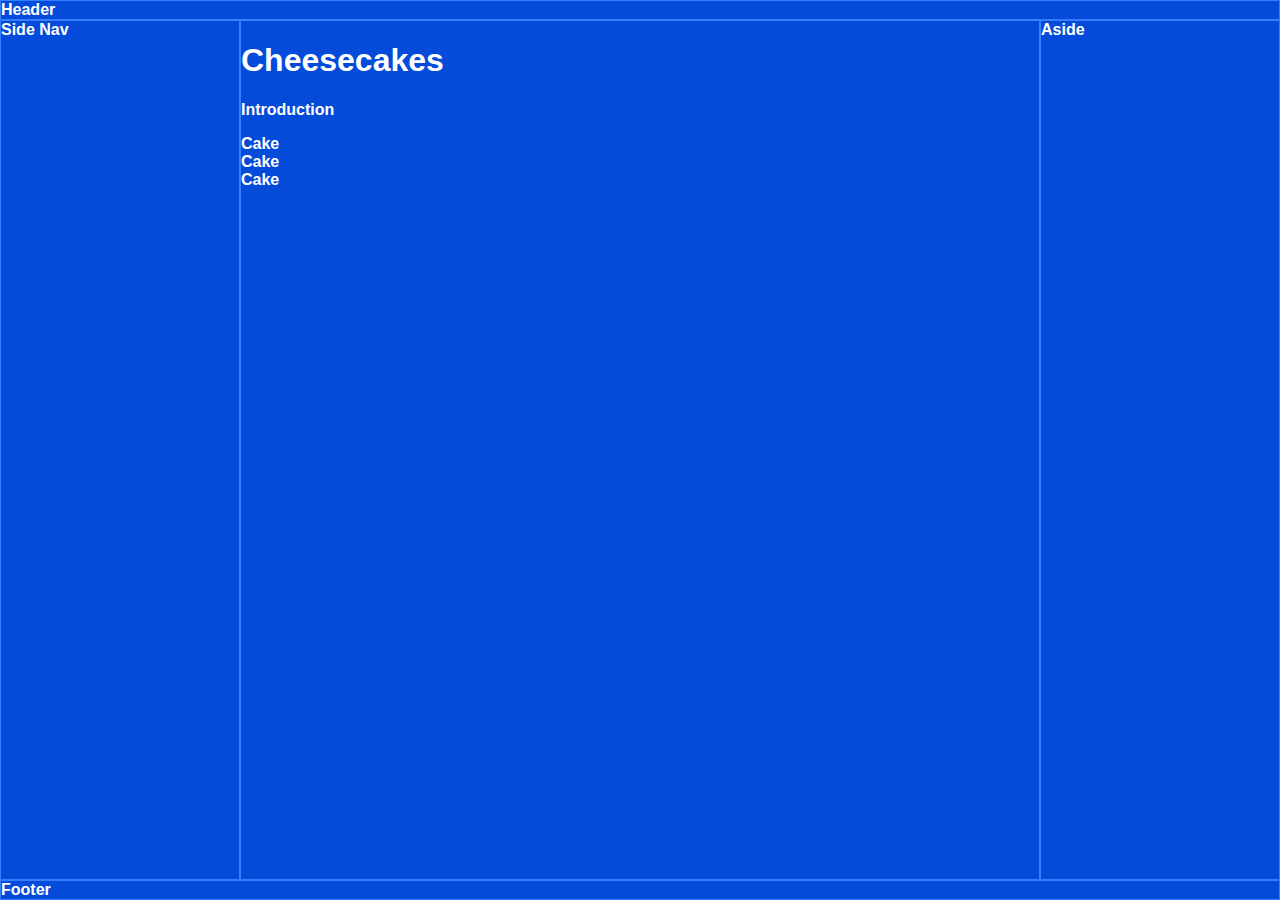
<file: index.html>
<!DOCTYPE html>
<html lang="en">

  <head>
    <meta charset="utf-8">
    <meta name="viewport" content="width=device-width, initial-scale=1">
    <title>CSS Grid</title>
    <link rel="stylesheet" href="css/display.css">
    <link rel="stylesheet" href="css/css-grid.css">
  </head>

  <body>
    <header>Header</header>
    <nav>Side Nav</nav>
    <main>
      <section>
        <h1>Cheesecakes</h1>
        <p>Introduction</p>
      </section>
      <section>Cake</section>
      <section>Cake</section>
      <section>Cake</section>
    </main>
    <aside>Aside</aside>
    <footer>Footer</footer>
  </body>

</html>
</file>
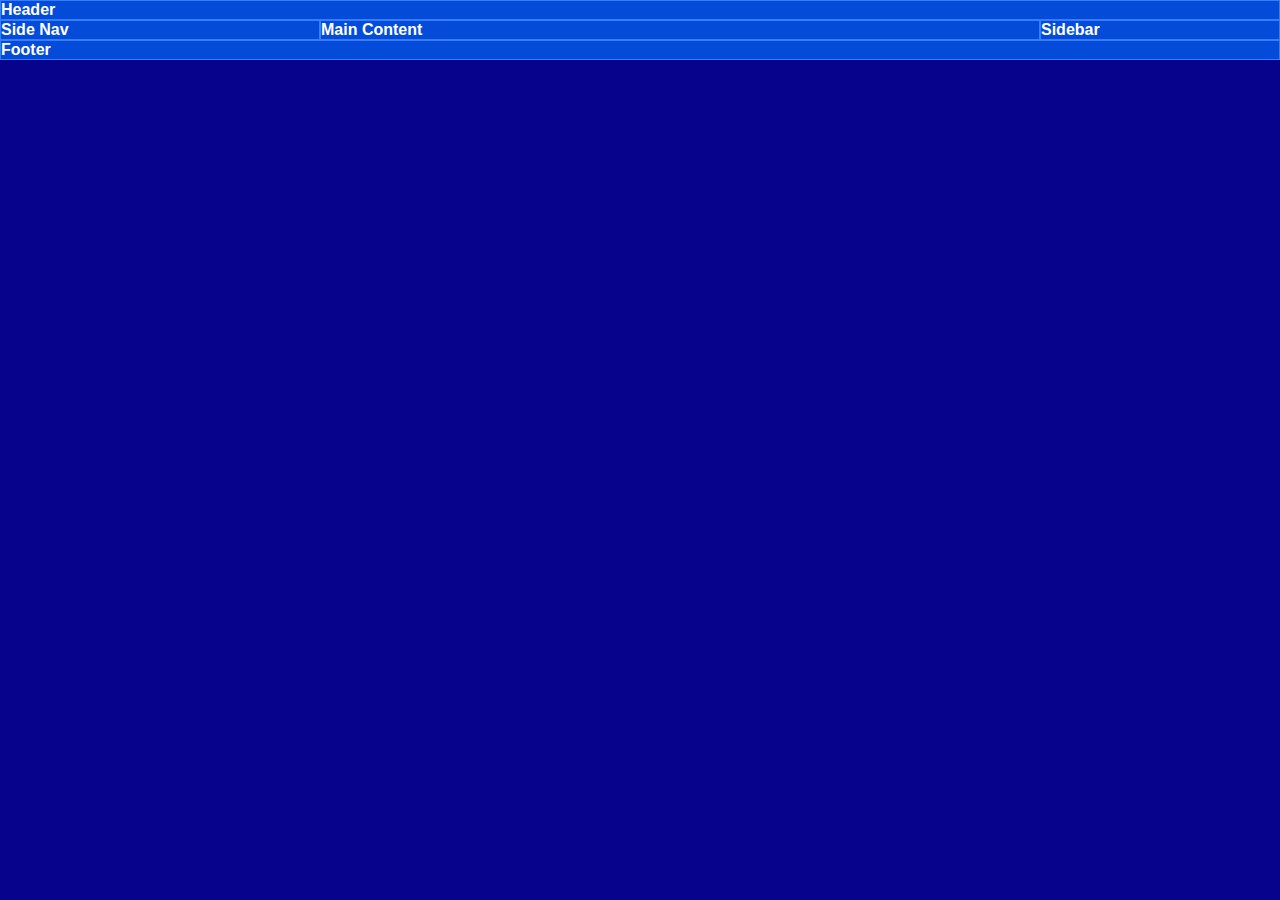
<file: 02/demos/m2/float-grid/layout-float.html>
<!doctype html>
<html lang="en">
<head>
    <meta charset="utf-8">
    <meta name="viewport" content="width=device-width, initial-scale=1">
    <title>Holy Grail Layout - Float</title>
    <link rel="stylesheet" href="css/shared.css">
    <link rel="stylesheet" href="css/float.css">
</head>
<body>
<header>Header</header>
<div class="container">
    <nav>Side Nav</nav>
    <main>Main Content</main>
    <aside>Sidebar</aside>
</div>
<footer>Footer</footer>
</body>
</html>
</file>
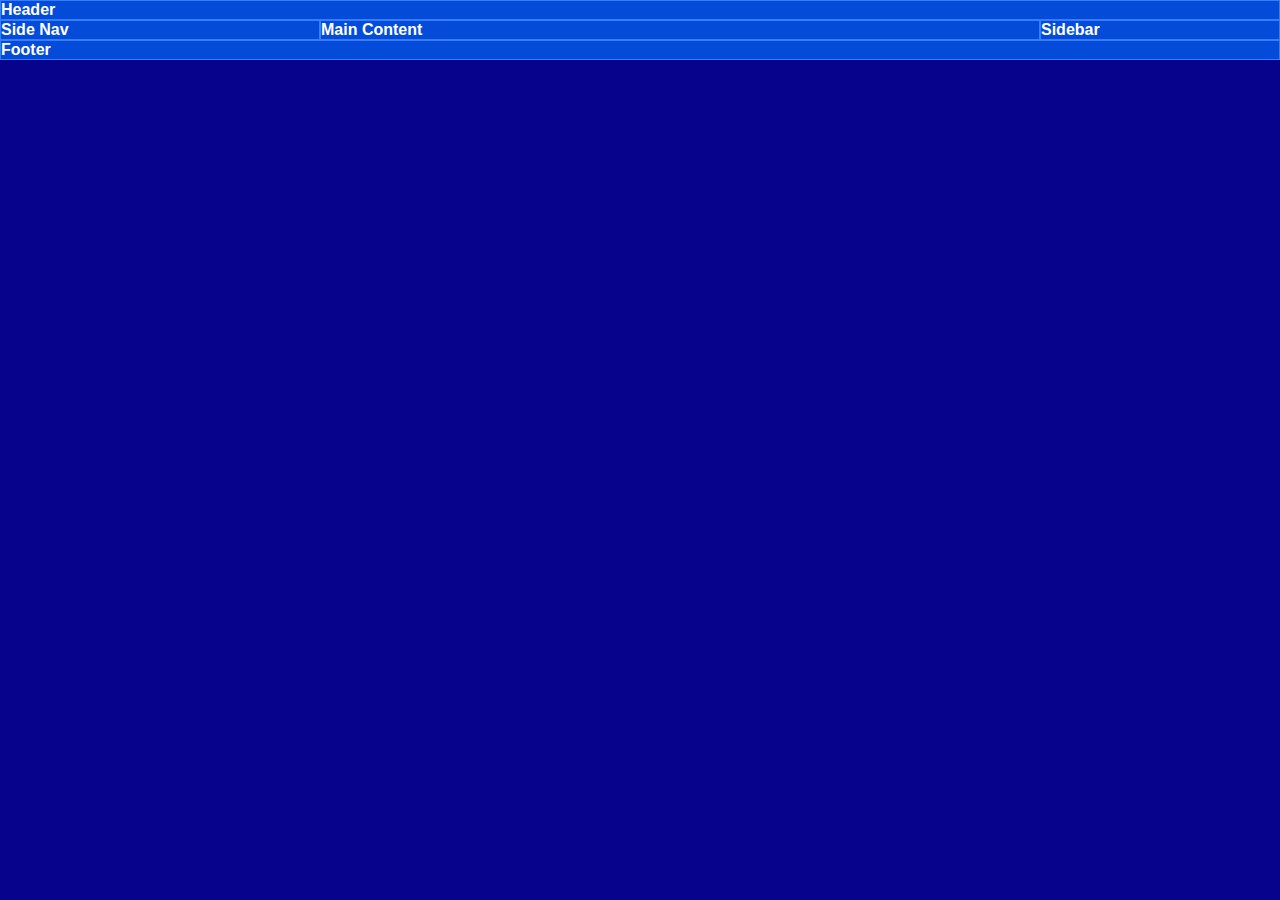
<file: 02/demos/m2/float-grid/layout-grid.html>
<!doctype html>
<html lang="en">
<head>
    <meta charset="utf-8">
    <meta name="viewport" content="width=device-width, initial-scale=1">
    <title>Holy Grail Layout - CSS Grid</title>
    <link rel="stylesheet" href="css/shared.css">
    <link rel="stylesheet" href="css/grid.css">
</head>
<body>
<header>Header</header>
<nav>Side Nav</nav>
<main>Main Content</main>
<aside>Sidebar</aside>
<footer>Footer</footer>
</body>
</html>
</file>
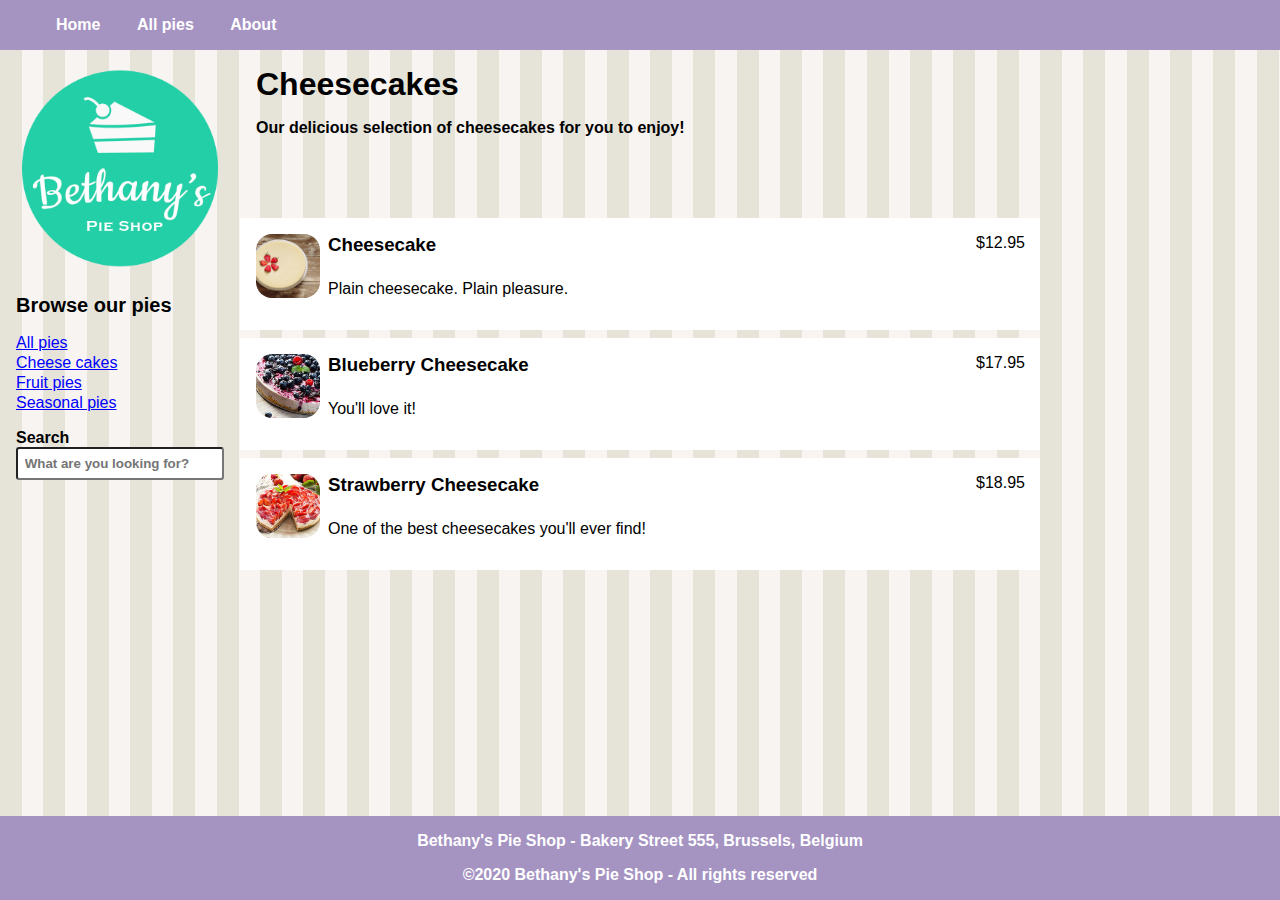
<file: 03/demos/m3/completed-example/up-and-running.html>
<!doctype html>
<html lang="en">
<head>
    <meta charset="utf-8">
    <meta name="viewport" content="width=device-width, initial-scale=1">
    <title>Up and Running - CSS Grid</title>
    <link rel="stylesheet" href="css/display.css">
    <link rel="stylesheet" href="css/css-grid.css">
    <link rel="stylesheet" href="css/pie-shop.css">
</head>
<body>
    <header>
        <nav aria-label="main">
            <ul>
                <li><a href="#">Home</a></li>
                <li><a href="#">All pies</a></li>
                <li><a href="#">About</a></li>
            </ul>
        </nav>
    </header>
    <nav aria-label="sub">
        <a href="#"><img src="img/bethanylogo.png"></a>
        <h2>Browse our pies</h2>
        <ul>
            <li><a href="#">All pies</a></li>
            <li><a href="#">Cheese cakes</a></li>
            <li><a href="#">Fruit pies</a></li>
            <li><a href="#">Seasonal pies</a></li>
        </ul>
        <label for="search">Search</label>
        <input id="search" type="text" placeholder="What are you looking for?">
    </nav>
    <main>
        <section>
            <h1>Cheesecakes</h1>
            <p>Our delicious selection of cheesecakes for you to enjoy!</p>
        </section>
        <article>
            <img src="img/cheesecakesmall.jpg" alt="">
            <h3>Cheesecake</h3>
            <span>$12.95</span>
            <p>Plain cheesecake. Plain pleasure.</p>
        </article>
        <article>
            <img src="img/blueberrycheesecakesmall.jpg" alt="">
            <h3>Blueberry Cheesecake</h3>
            <span>$17.95</span>
            <p>You'll love it!</p>
        </article>
        <article>
            <img src="img/strawberrycheesecakesmall.jpg" alt="">
            <h3>Strawberry Cheesecake</h3>
            <span>$18.95</span>
            <p>One of the best cheesecakes you'll ever find!</p>
        </article>
    </main>
    <aside></aside>
    <footer>
        <p>Bethany's Pie Shop - Bakery Street 555, Brussels, Belgium</p>
        <p>©2020 Bethany's Pie Shop - All rights reserved</p>
    </footer>
</body>
</html>
</file>
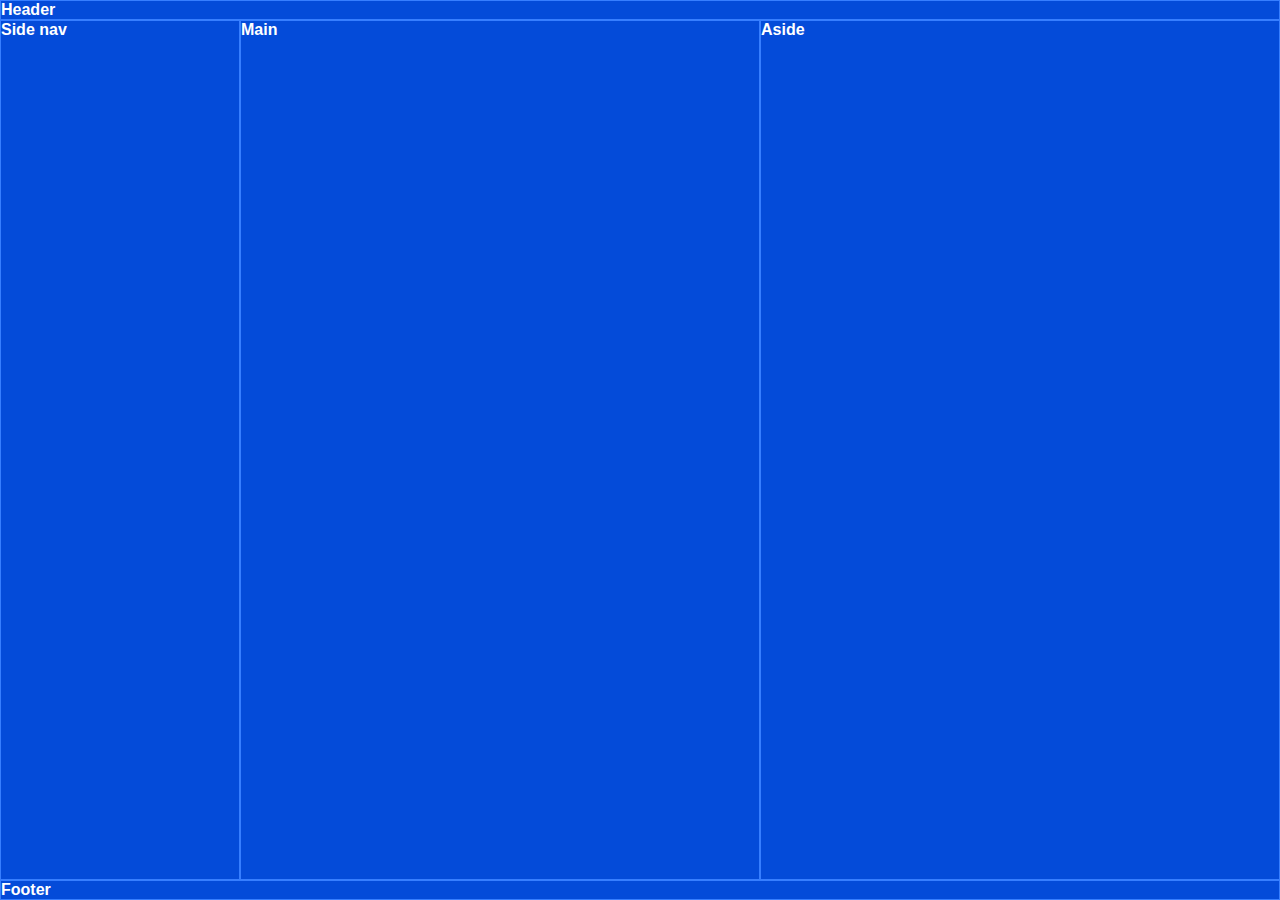
<file: 03/demos/m3/progress/up-and-running.html>
<!doctype html>
<html lang="en">
<head>
    <meta charset="utf-8">
    <meta name="viewport" content="width=device-width, initial-scale=1">
    <title>Up and Running - CSS Grid</title>
    <link rel="stylesheet" href="css/display.css">
    <link rel="stylesheet" href="css/css-grid.css">
</head>
<body>
    <header>Header</header>
    <nav>Side nav</nav>
    <main>Main</main>
    <aside>Aside</aside>
    <footer>Footer</footer>
</body>
</html>
</file>
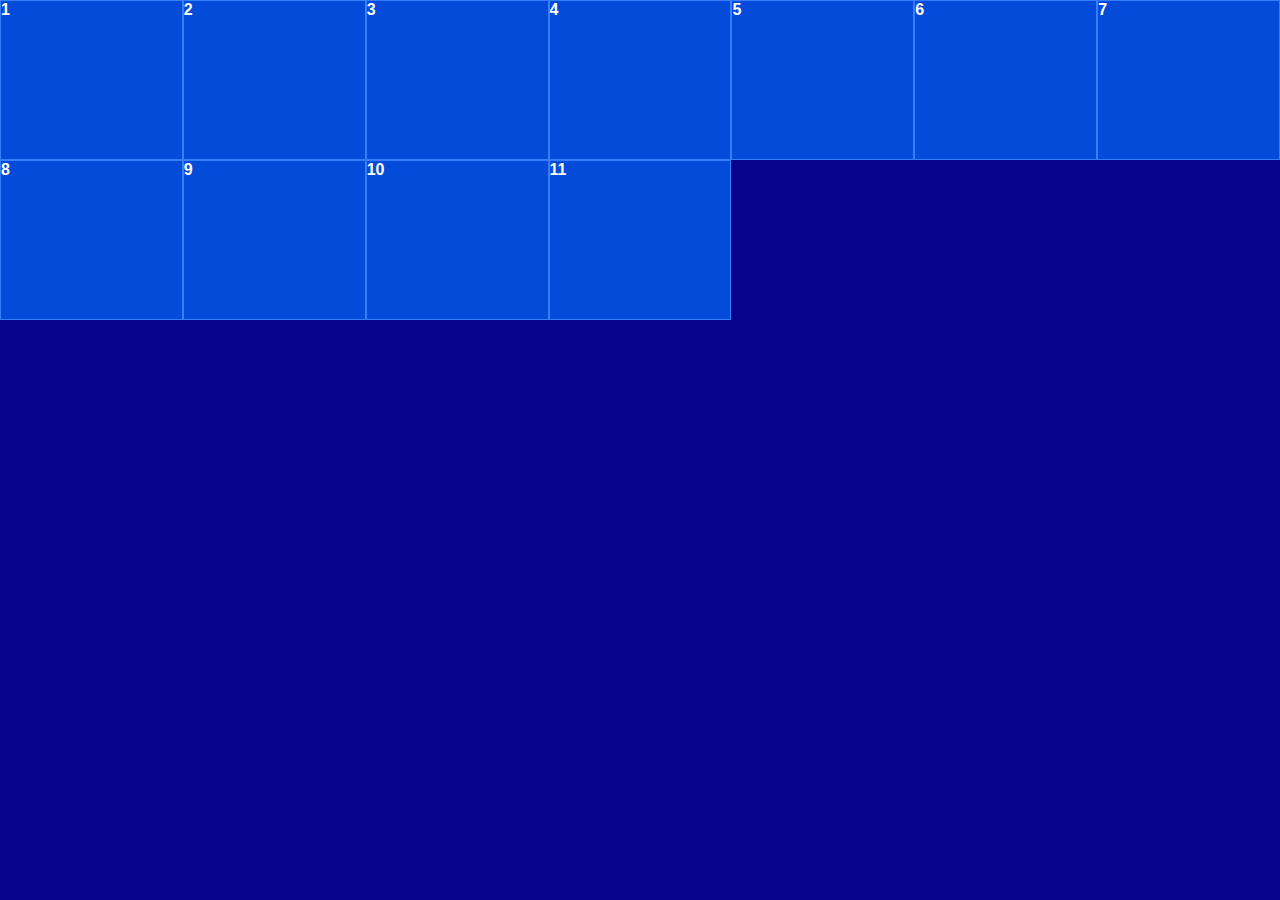
<file: 04/demos/m4/flow/1-flow-en.html>
<!doctype html>
<html lang="en">
<head>
    <meta charset="utf-8">
    <meta name="viewport" content="width=device-width, initial-scale=1">
    <title>Grid Flow - CSS Grid</title>
    <link rel="stylesheet" href="css/shared.css">
    <link rel="stylesheet" href="css/1-flow-en.css">
</head>
<body>
<div class="grid-item">1</div>
<div class="grid-item">2</div>
<div class="grid-item">3</div>
<div class="grid-item">4</div>
<div class="grid-item">5</div>
<div class="grid-item">6</div>
<div class="grid-item">7</div>
<div class="grid-item">8</div>
<div class="grid-item">9</div>
<div class="grid-item">10</div>
<div class="grid-item">11</div>
</body>
</html>
</file>
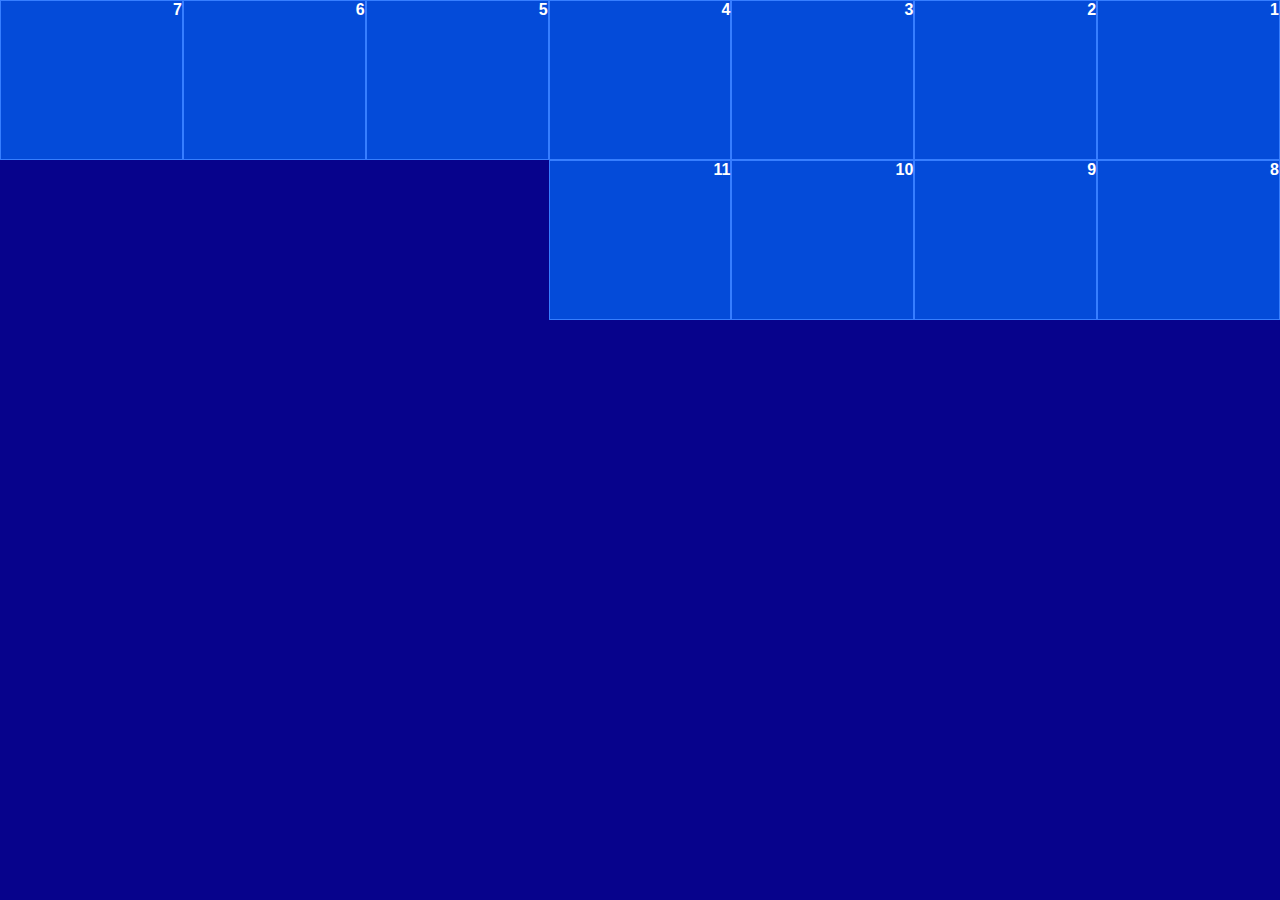
<file: 04/demos/m4/flow/2-flow-he.html>
<!doctype html>
<html lang="he" dir="rtl">
<head>
    <meta charset="utf-8">
    <meta name="viewport" content="width=device-width, initial-scale=1">
    <title>Grid Flow - CSS Grid</title>
    <link rel="stylesheet" href="css/shared.css">
    <link rel="stylesheet" href="css/2-flow-he.css">
</head>
<body>
<div class="grid-item">1</div>
<div class="grid-item">2</div>
<div class="grid-item">3</div>
<div class="grid-item">4</div>
<div class="grid-item">5</div>
<div class="grid-item">6</div>
<div class="grid-item">7</div>
<div class="grid-item">8</div>
<div class="grid-item">9</div>
<div class="grid-item">10</div>
<div class="grid-item">11</div>
</body>
</html>
</file>
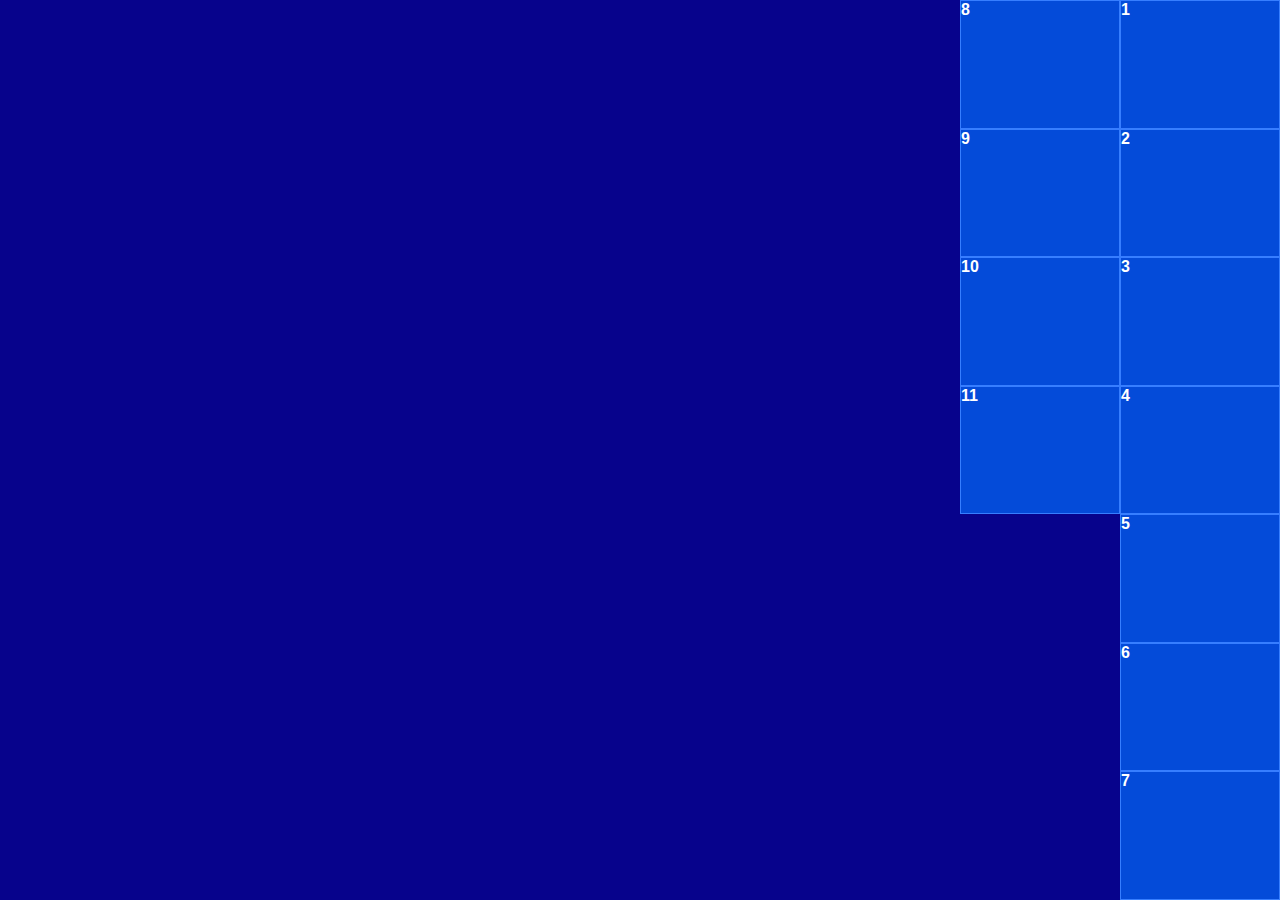
<file: 04/demos/m4/flow/3-flow-jp.html>
<!doctype html>
<html lang="ja">
<head>
    <meta charset="utf-8">
    <meta name="viewport" content="width=device-width, initial-scale=1">
    <title>Grid Flow - CSS Grid</title>
    <link rel="stylesheet" href="css/shared.css">
    <link rel="stylesheet" href="css/3-flow-jp.css">
</head>
<body>
<div class="grid-item">1</div>
<div class="grid-item">2</div>
<div class="grid-item">3</div>
<div class="grid-item">4</div>
<div class="grid-item">5</div>
<div class="grid-item">6</div>
<div class="grid-item">7</div>
<div class="grid-item">8</div>
<div class="grid-item">9</div>
<div class="grid-item">10</div>
<div class="grid-item">11</div>
</body>
</html>
</file>
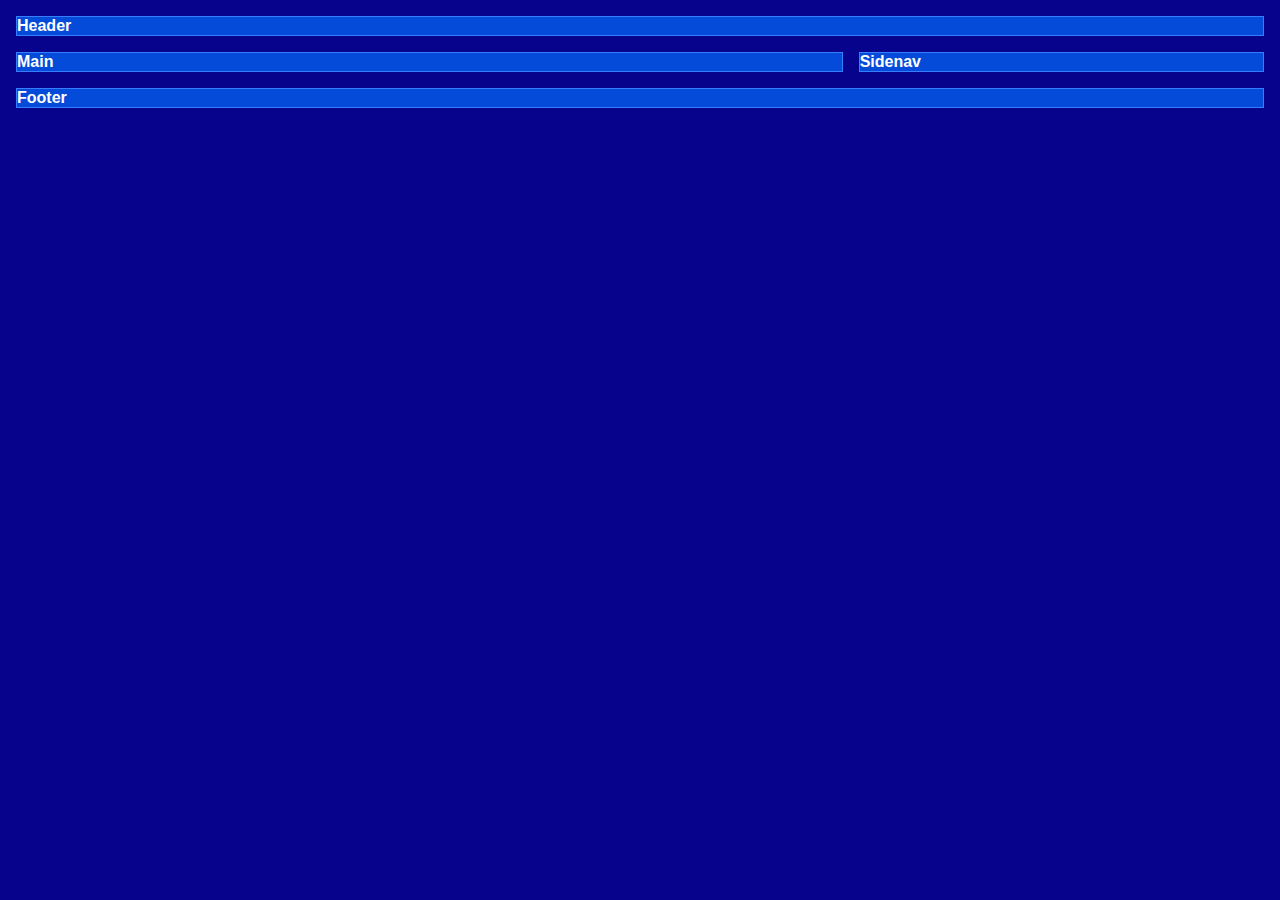
<file: 04/demos/m4/gaps/1-gaps.html>
<!doctype html>
<html lang="en">
<head>
    <meta charset="utf-8">
    <meta name="viewport" content="width=device-width, initial-scale=1">
    <title>Grid Gaps - CSS Grid</title>
    <link rel="stylesheet" href="css/shared.css">
    <link rel="stylesheet" href="css/1-gaps.css">
</head>
<body>
<header class="grid-item">Header</header>
<main class="grid-item">Main</main>
<nav class="grid-item">Sidenav</nav>
<footer class="grid-item">Footer</footer>
</body>
</html>
</file>
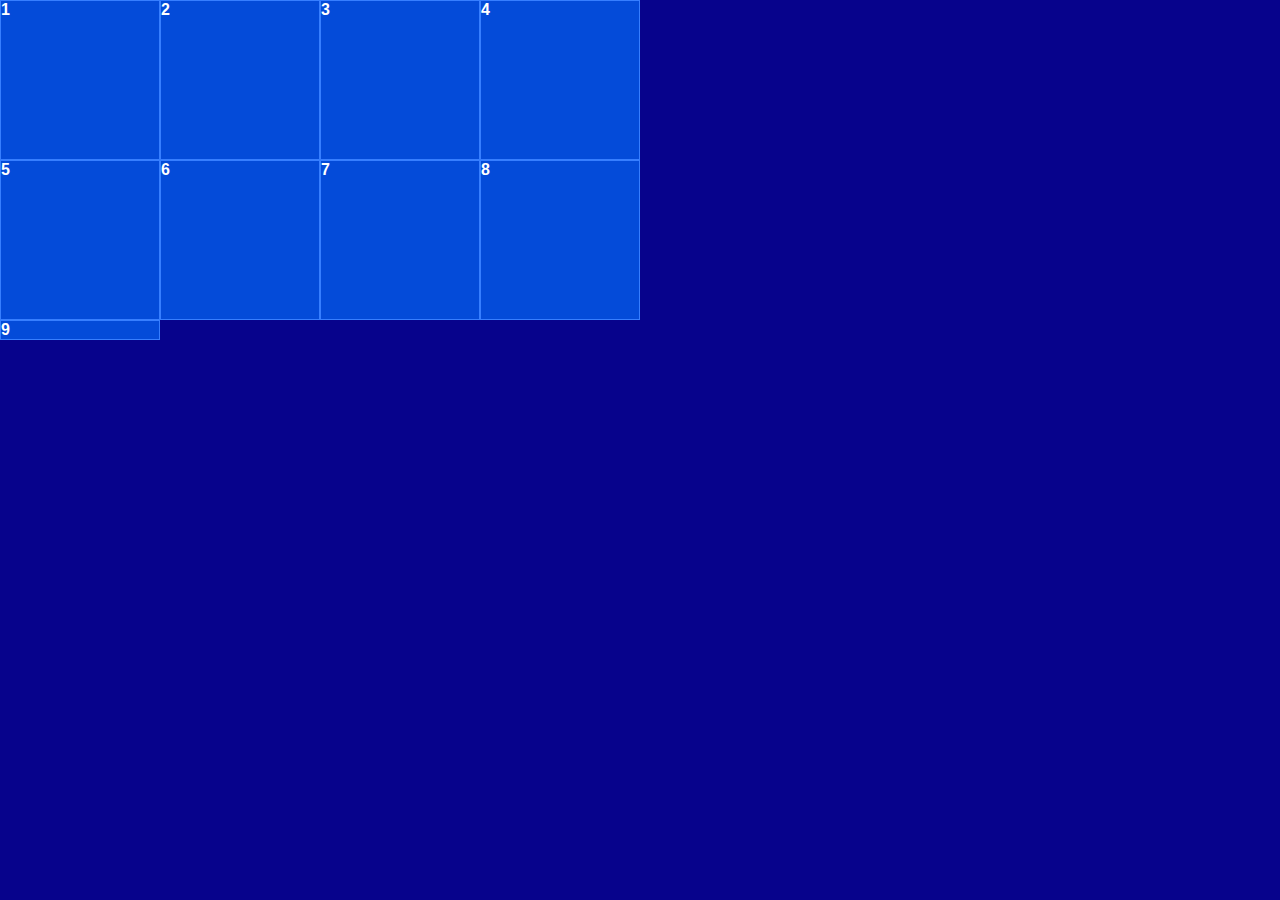
<file: 04/demos/m4/implicit/1-implicit-overflow.html>
<!doctype html>
<html lang="en">
<head>
    <meta charset="utf-8">
    <meta name="viewport" content="width=device-width, initial-scale=1">
    <title>Implicit Grid - CSS Grid</title>
    <link rel="stylesheet" href="css/shared.css">
    <link rel="stylesheet" href="css/1-implicit-overflow.css">
</head>
<body>
<div class="grid-item">1</div>
<div class="grid-item">2</div>
<div class="grid-item">3</div>
<div class="grid-item">4</div>
<div class="grid-item">5</div>
<div class="grid-item">6</div>
<div class="grid-item">7</div>
<div class="grid-item">8</div>
<div class="grid-item">9</div>
</body>
</html>
</file>
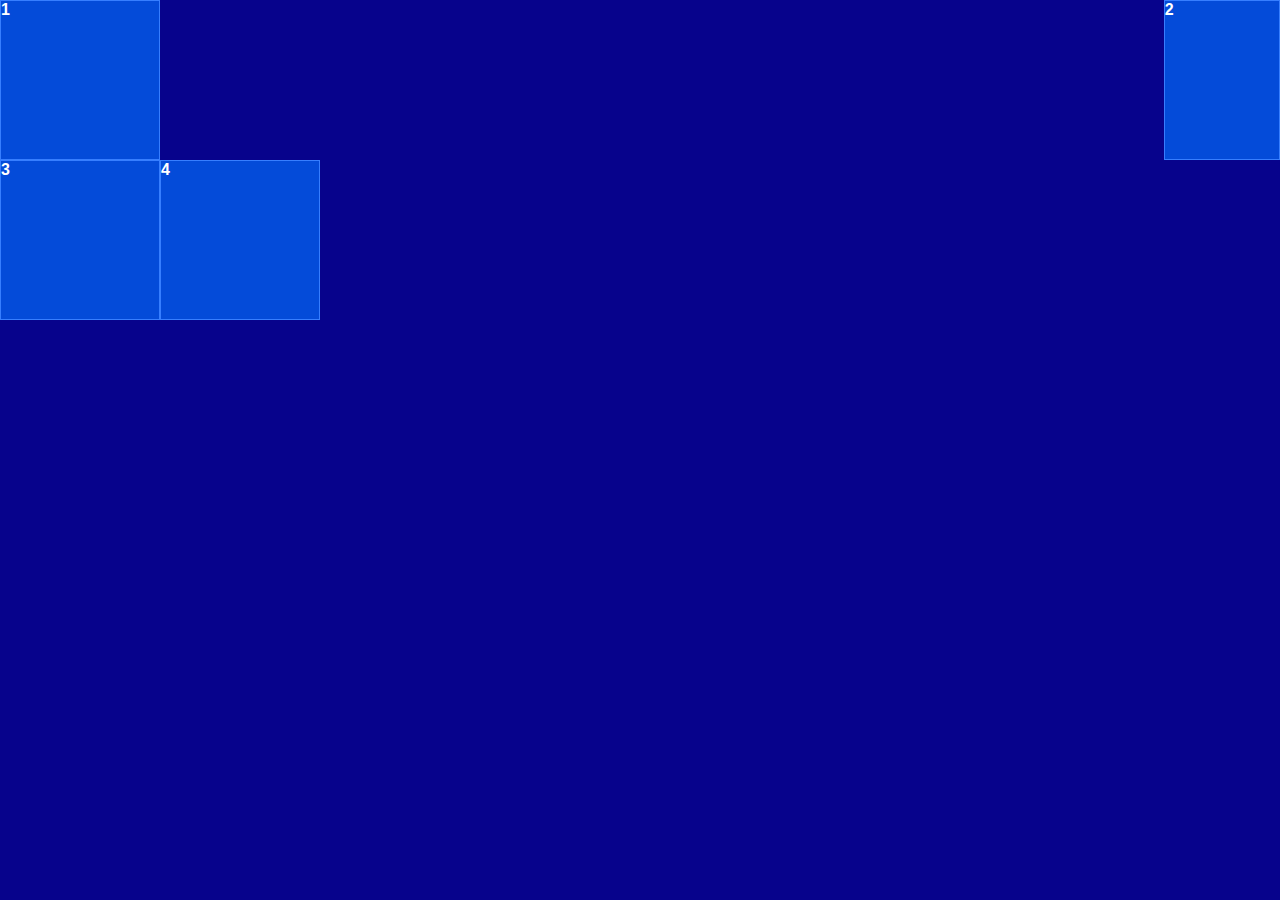
<file: 04/demos/m4/implicit/2-implicit-placement.html>
<!doctype html>
<html lang="en">
<head>
    <meta charset="utf-8">
    <meta name="viewport" content="width=device-width, initial-scale=1">
    <title>Implicit Grid - CSS Grid</title>
    <link rel="stylesheet" href="css/shared.css">
    <link rel="stylesheet" href="css/2-implicit-placement.css">
</head>
<body>
<div class="grid-item">1</div>
<div class="grid-item" id="weird-item">2</div>
<div class="grid-item">3</div>
<div class="grid-item">4</div>
</body>
</html>
</file>
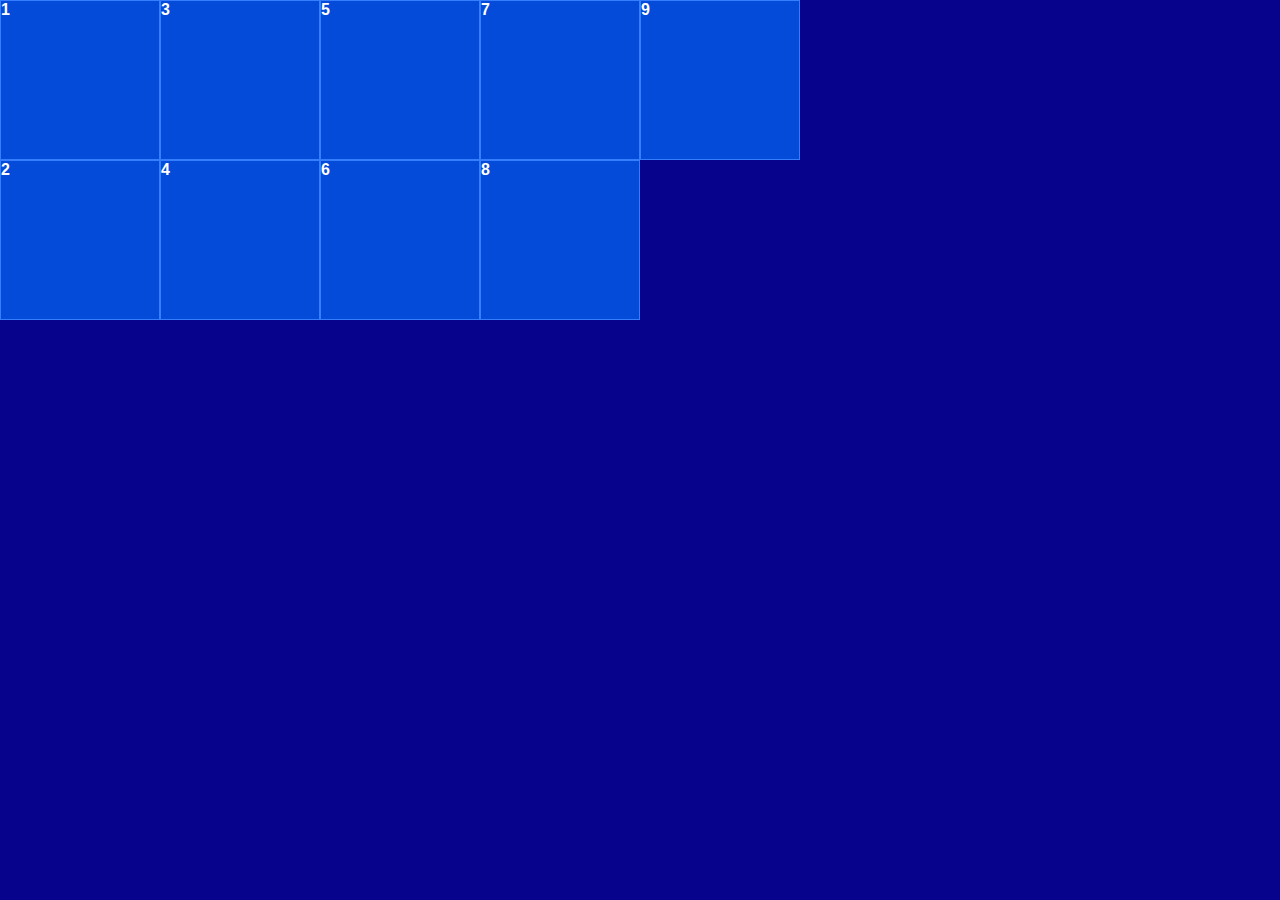
<file: 04/demos/m4/implicit/3-implicit-flow.html>
<!doctype html>
<html lang="en">
<head>
    <meta charset="utf-8">
    <meta name="viewport" content="width=device-width, initial-scale=1">
    <title>Implicit Grid - CSS Grid</title>
    <link rel="stylesheet" href="css/shared.css">
    <link rel="stylesheet" href="css/3-implicit-flow.css">
</head>
<body>
<div class="grid-item">1</div>
<div class="grid-item">2</div>
<div class="grid-item">3</div>
<div class="grid-item">4</div>
<div class="grid-item">5</div>
<div class="grid-item">6</div>
<div class="grid-item">7</div>
<div class="grid-item">8</div>
<div class="grid-item">9</div>
</body>
</html>
</file>
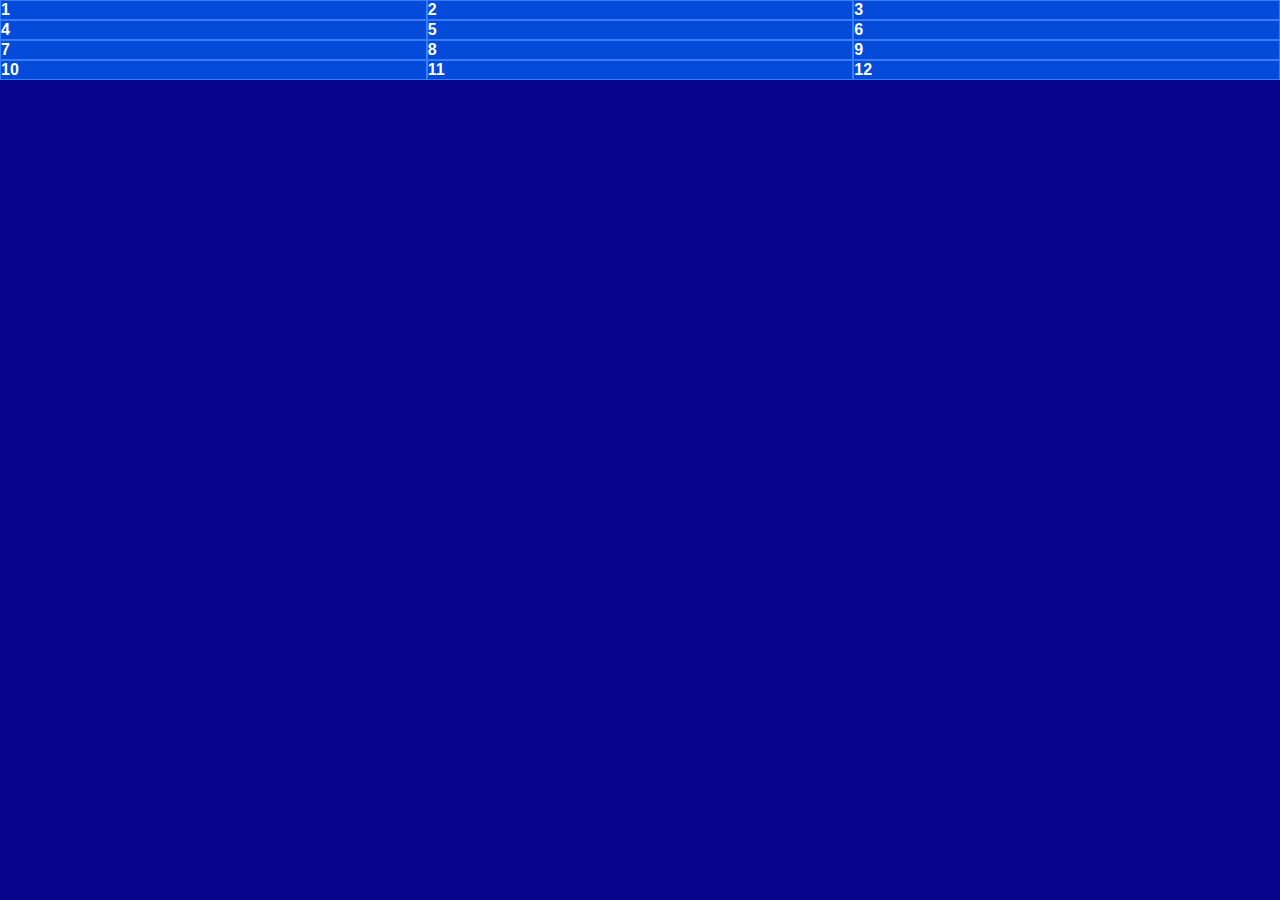
<file: 04/demos/m4/shorthands/1-repeat.html>
<!doctype html>
<html lang="en">
<head>
    <meta charset="utf-8">
    <meta name="viewport" content="width=device-width, initial-scale=1">
    <title>Grid Track Sizes - CSS Grid</title>
    <link rel="stylesheet" href="css/shared.css">
    <link rel="stylesheet" href="css/1-repeat.css">
</head>
<body>
<div class="grid-item">1</div>
<div class="grid-item">2</div>
<div class="grid-item">3</div>
<div class="grid-item">4</div>
<div class="grid-item">5</div>
<div class="grid-item">6</div>
<div class="grid-item">7</div>
<div class="grid-item">8</div>
<div class="grid-item">9</div>
<div class="grid-item">10</div>
<div class="grid-item">11</div>
<div class="grid-item">12</div>
</body>
</html>
</file>
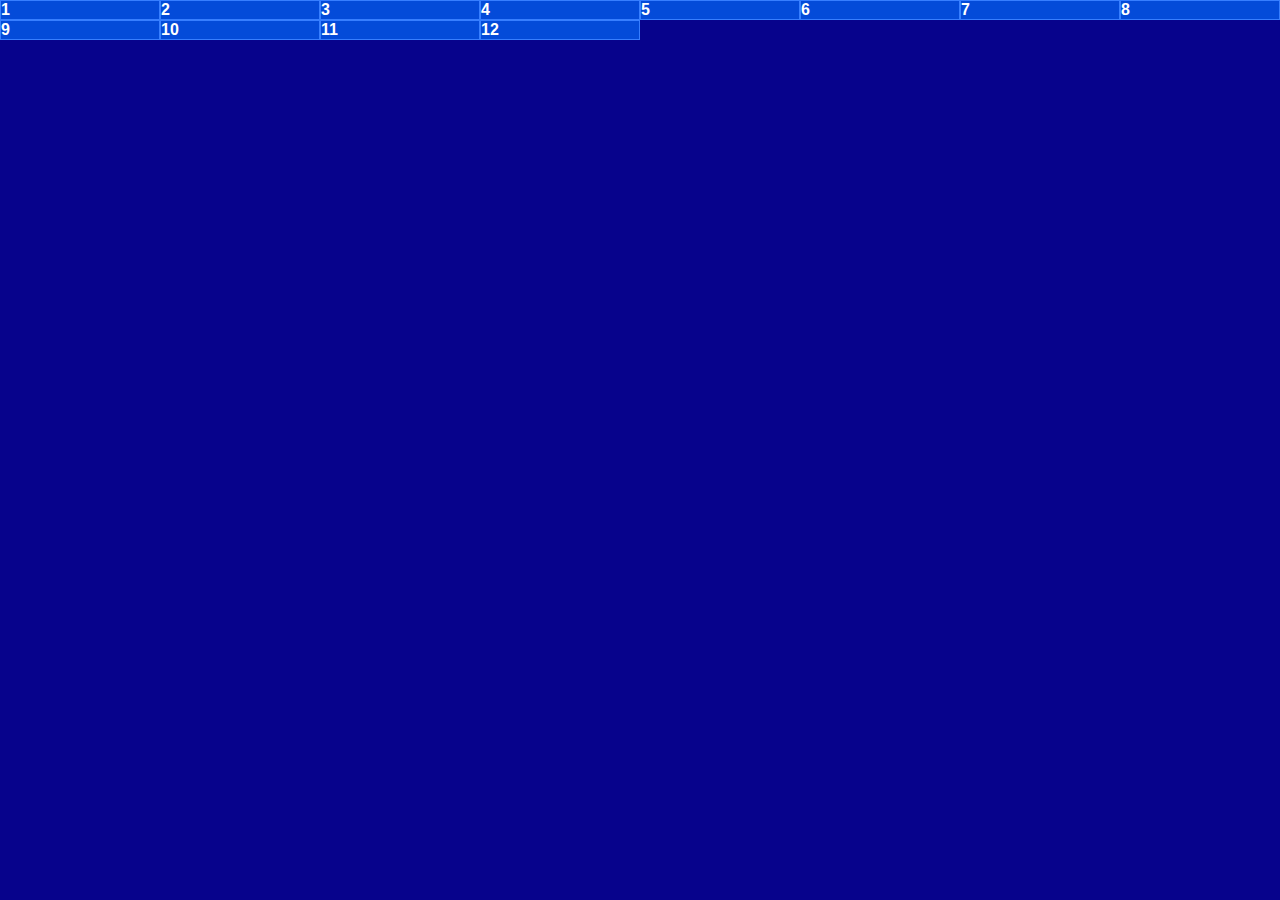
<file: 04/demos/m4/shorthands/2-auto-fill.html>
<!doctype html>
<html lang="en">
<head>
    <meta charset="utf-8">
    <meta name="viewport" content="width=device-width, initial-scale=1">
    <title>Grid Track Sizes - CSS Grid</title>
    <link rel="stylesheet" href="css/shared.css">
    <link rel="stylesheet" href="css/2-auto-fill.css">
</head>
<body>
<div class="grid-item">1</div>
<div class="grid-item">2</div>
<div class="grid-item">3</div>
<div class="grid-item">4</div>
<div class="grid-item">5</div>
<div class="grid-item">6</div>
<div class="grid-item">7</div>
<div class="grid-item">8</div>
<div class="grid-item">9</div>
<div class="grid-item">10</div>
<div class="grid-item">11</div>
<div class="grid-item">12</div>
</body>
</html>
</file>
<file: css/display.css>
* {
  font-family: 'Helvetica Neue', 'Helvetica', 'Arial', sans-serif;
  font-weight: 600;
  box-sizing: border-box;
}

html, body {
  background: #07038C;
  margin: 0;
}

.grid-item,
header,
main,
nav, 
aside,
footer {
  background: #044BD9;
  color: white;
  border: 1px solid #377EFF;
}
</file>
<file: css/css-grid.css>
html, body {
  height: 100%;
}
body {
  display: grid;
  grid-template-columns: 15em auto 15em;
  grid-template-rows: min-content auto min-content;
}

header, footer {
  grid-column-start: 1;
  grid-column-end: 4;
}
</file>
<file: 02/demos/m2/float-grid/css/shared.css>
* {
    font-family: 'Helvetica Neue', 'Helvetica', 'Arial', sans-serif;
    font-weight: 600;
    box-sizing: border-box;
}

html, body {
    background: #07038C;
    margin: 0;
}

.grid-item,
header,
main,
nav,
aside,
footer {
    background: #044BD9;
    color: white;
    border: 1px solid #377EFF;
}

a {
    color: white;
}

a:active, :focus {
    outline: 2px solid white;
    background: purple;
}
</file>
<file: 02/demos/m2/float-grid/css/float.css>
nav, aside, main {
    float: left;
}

.container {
    padding-left: 20em;
    padding-right: 15em;
}

nav {
    width: 20em;
    margin-left: -20em;
}

main {
    width: 100%;
}

aside {
    width: 15em;
    margin-right: -15em;
}

footer {
    clear: left;
}
</file>
<file: 02/demos/m2/float-grid/css/grid.css>
body {
    display: grid;
    grid: repeat(3, max-content) / 20em auto 15em;
}

header, footer {
    grid-column: 1 / 4;
}
</file>
<file: 03/demos/m3/completed-example/css/display.css>
* {
    font-family: 'Helvetica Neue', 'Helvetica', 'Arial', sans-serif;
    font-weight: 600;
    box-sizing: border-box;
}

html, body {
    background: #07038C;
    margin: 0;
}

.grid-item,
header,
main,
nav,
aside,
footer {
    background: #044BD9;
    color: white;
    border: 1px solid #377EFF;
}

a {
    color: white;
}

a:active, :focus {
    outline: 2px solid white;
    background: purple;
}
</file>
<file: 03/demos/m3/completed-example/css/css-grid.css>
html {
    height: 100%;
}

body {
    height: 100%;
    display: grid;
    grid-template-columns: 15em auto 15em;
    grid-template-rows: min-content auto min-content;
    max-width: 80em;
    margin: auto;
}

header, footer {
    grid-column-start: 1;
    grid-column-end: 4;
}
</file>
<file: 03/demos/m3/completed-example/css/pie-shop.css>
/* Some extra styles that make the final example look right */

html, body {
    background-color: #e6e4d9;
    background-image: url(../img/pattern.png);
}

body {
}

header > nav {
    background: none;
}


header,
aside,
main,
nav,
footer {
    border: none;
}

main {
    display: grid;
    grid-template-rows: 10em max-content max-content max-content;
    grid-gap: 0.5em;
    background: none;
}

header {
    background-color: #a593c2;
}

nav[aria-label="main"] ul {
    list-style: none;
}

nav[aria-label="main"] li {
    display: inline;
    padding: 1em;
}

nav[aria-label="main"] li > a {
    text-decoration: none;
}

aside {
    background-color: transparent;
}

section {
    background: none;
    padding: 1em;
}

section h1 {
    font-size: 2em;
    margin: 0;
}

section h1, section p {
    color: black;
}

article {
    display: grid;
    grid-template-columns: 4em auto 3em;
    grid-template-rows: max-content max-content;
    grid-gap: 0.5em;
    background-color: white;
    padding: 1em;
}

article h3 {
    color: black;
    margin: 0;
}

article img {
    border-radius: 1em;
    grid-row-start: 1;
    grid-row-end: -1;
    object-fit: cover;
    max-width: 100%;
    height: 4em;
}

article p, span {
    color: black;
    font-weight: normal;
}

nav[aria-label="sub"] {
    background: none;
    padding: 1em;
}

nav[aria-label="sub"] img {
    max-width: 100%;
}

nav[aria-label="sub"] h2 {
    color: black;
    font-size: 1.25em;
}

nav[aria-label="sub"] ul {
    list-style: none;
    text-align: left;
    padding-left: 0;
}

nav[aria-label="sub"] li > a {
    font-weight: normal;
    line-height: 1.25em;
    color: blue;
}

nav[aria-label="sub"] label {
    color: black;
}

nav[aria-label="sub"] input {
    padding: 0.5em;
    border-radius: 0.25em;
    color: black;
    width: 100%;
}

footer {
    text-align: center;
    background: #a593c2;
}
</file>
<file: 03/demos/m3/progress/css/display.css>
* {
    font-family: 'Helvetica Neue', 'Helvetica', 'Arial', sans-serif;
    font-weight: 600;
    box-sizing: border-box;
}

html, body {
    background: #07038C;
    margin: 0;
}

.grid-item,
header,
main,
nav,
aside,
footer {
    background: #044BD9;
    color: white;
    border: 1px solid #377EFF;
}

a {
    color: white;
}

a:active, :focus {
    outline: 2px solid white;
    background: purple;
}
</file>
<file: 03/demos/m3/progress/css/css-grid.css>
html, body {
    height: 100%;
}

body {
    display: grid;
    grid-template-columns: 15em 1fr 1fr;
    grid-template-rows: min-content auto min-content;
}

header, footer {
    grid-column-start: 1;
    grid-column-end: 4;
}
</file>
<file: 04/demos/m4/flow/css/shared.css>
* {
    font-family: 'Helvetica Neue', 'Helvetica', 'Arial', sans-serif;
    font-weight: 600;
}

html, body {
    background: #07038C;
    margin: 0;
}

.grid-item {
    background: #044BD9;
    color: white;
    border: 1px solid #377EFF;
}
</file>
<file: 04/demos/m4/flow/css/1-flow-en.css>
body {
    display: grid;
    grid-template-columns: repeat(7, 1fr);
    grid-template-rows: repeat(2, 10em);
}
</file>
<file: 04/demos/m4/flow/css/2-flow-he.css>
body {
    display: grid;
    grid-template-columns: repeat(7, 1fr);
    grid-template-rows: repeat(2, 10em);
}
</file>
<file: 04/demos/m4/flow/css/3-flow-jp.css>
body {
    display: grid;
    writing-mode: vertical-rl;
    grid-template-columns: repeat(7, 1fr);
    grid-template-rows: repeat(2, 10em);
}

body > div {
    writing-mode: horizontal-tb;
}
</file>
<file: 04/demos/m4/gaps/css/shared.css>
* {
    font-family: 'Helvetica Neue', 'Helvetica', 'Arial', sans-serif;
    font-weight: 600;
}

html, body {
    background: #07038C;
    margin: 0;
}

.grid-item {
    background: #044BD9;
    color: white;
    border: 1px solid #377EFF;
}
</file>
<file: 04/demos/m4/gaps/css/1-gaps.css>
body {
    display: grid;
    grid: auto-flow min-content / repeat(3, 1fr);
    grid-gap: 1em;
    margin: 1em;
}

header,
footer {
    grid-column-start: 1;
    grid-column-end: 4;
}

main {
    grid-column-start: 1;
    grid-column-end: 3;
}
</file>
<file: 04/demos/m4/implicit/css/shared.css>
* {
    font-family: 'Helvetica Neue', 'Helvetica', 'Arial', sans-serif;
    font-weight: 600;
}

html, body {
    background: #07038C;
    margin: 0;
}

.grid-item {
    background: #044BD9;
    color: white;
    border: 1px solid #377EFF;
}
</file>
<file: 04/demos/m4/implicit/css/1-implicit-overflow.css>
body {
    display: grid;
    grid: repeat(2, 10em) / repeat(4, 10em);
}
</file>
<file: 04/demos/m4/implicit/css/2-implicit-placement.css>
body {
    display: grid;
    grid: repeat(2, 10em) / repeat(2, 10em);
}

#weird-item {
    grid-column-start: 11;
}
</file>
<file: 04/demos/m4/implicit/css/3-implicit-flow.css>
body {
    display: grid;
    grid: 10em 10em / auto-flow 10em;
}
</file>
<file: 04/demos/m4/shorthands/css/shared.css>
* {
    font-family: 'Helvetica Neue', 'Helvetica', 'Arial', sans-serif;
    font-weight: 600;
}

html, body {
    background: #07038C;
    margin: 0;
}

.grid-item {
    background: #044BD9;
    color: white;
    border: 1px solid #377EFF;
}
</file>
<file: 04/demos/m4/shorthands/css/1-repeat.css>
body {
    display: grid;
    grid-template-columns: 1fr 1fr 1fr;
}
</file>
<file: 04/demos/m4/shorthands/css/2-auto-fill.css>
body {
    display: grid;
    grid-template-columns: repeat(auto-fill, 10em)
}
</file>
